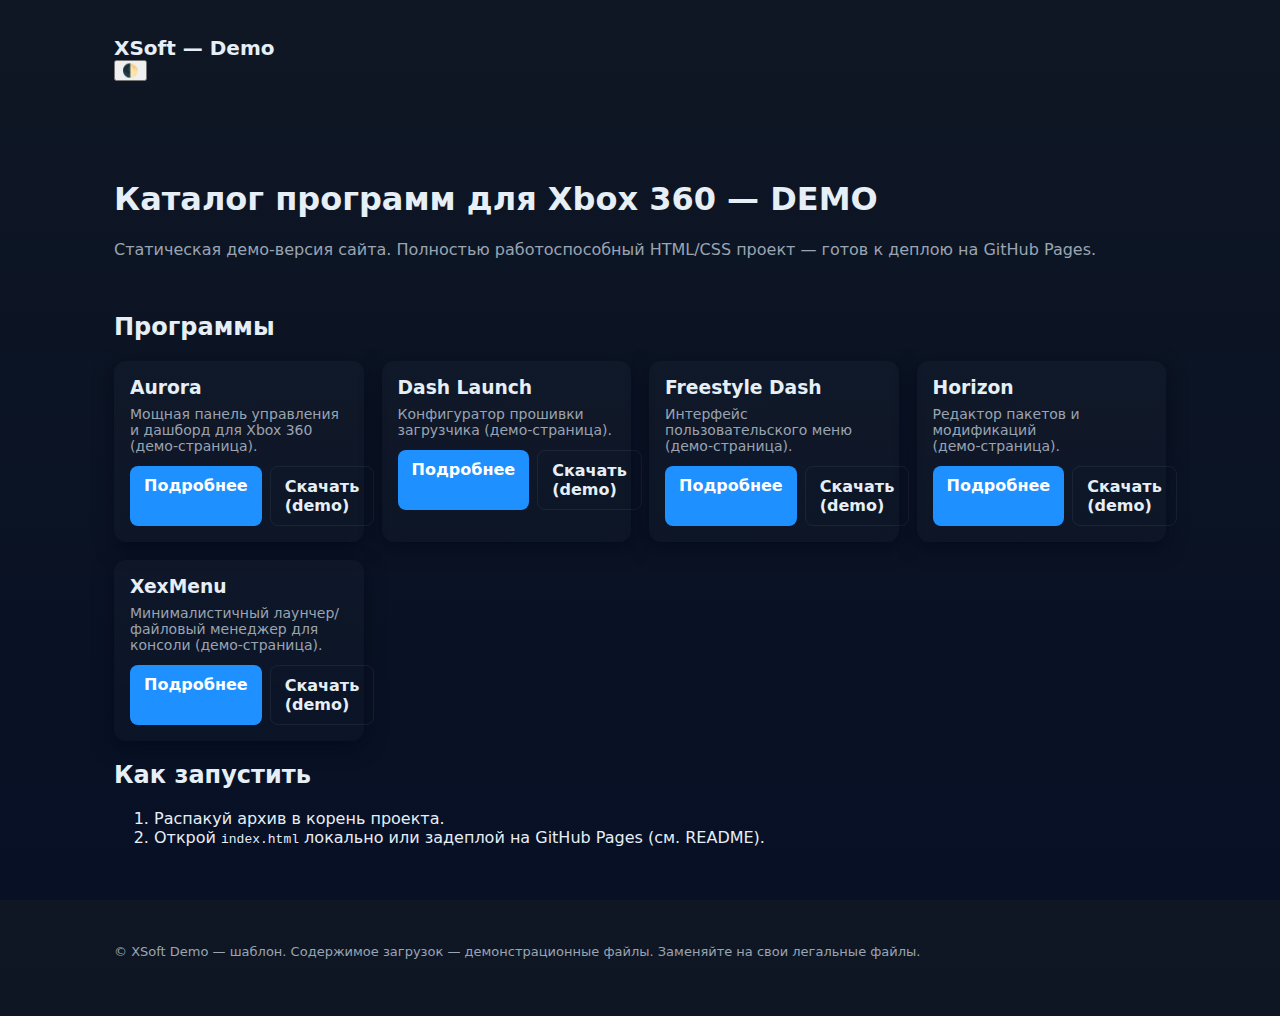
<file: index.html>
<!doctype html>
<html lang="ru">
<head>
  <meta charset="utf-8" />
  <meta name="viewport" content="width=device-width,initial-scale=1" />
  <title>XSoft — Каталог</title>
  <meta name="description" content="Демо-версия каталога программ XSoft — статический сайт, готовый для GitHub Pages."/>
  <link rel="stylesheet" href="assets/styles/main.css" />
</head>
<body>
  <header class="site-header">
    <div class="container">
      <a class="brand" href="index.html">XSoft — Demo</a>
      <nav class="nav">
        <button id="theme-toggle" aria-label="Переключить тему">🌓</button>
      </nav>
    </div>
  </header>

  <main class="container">
    <section class="hero">
      <h1>Каталог программ для Xbox 360 — DEMO</h1>
      <p class="lead">Статическая демо‑версия сайта. Полностью работоспособный HTML/CSS проект — готов к деплою на GitHub Pages.</p>
    </section>

    <section>
      <h2>Программы</h2>
      <div class="grid">
        <article class="card">
          <h3>Aurora</h3>
          <p>Мощная панель управления и дашборд для Xbox 360 (демо‑страница).</p>
          <div class="card-actions">
            <a class="btn" href="aurora.html">Подробнее</a>
            <a class="btn ghost" href="assets/downloads/aurora-demo.zip" download>Скачать (demo)</a>
          </div>
        </article>

        <article class="card">
          <h3>Dash Launch</h3>
          <p>Конфигуратор прошивки загрузчика (демо‑страница).</p>
          <div class="card-actions">
            <a class="btn" href="dash_launch.html">Подробнее</a>
            <a class="btn ghost" href="assets/downloads/dash-launch-demo.zip" download>Скачать (demo)</a>
          </div>
        </article>

        <article class="card">
          <h3>Freestyle Dash</h3>
          <p>Интерфейс пользовательского меню (демо‑страница).</p>
          <div class="card-actions">
            <a class="btn" href="freestyle_dash.html">Подробнее</a>
            <a class="btn ghost" href="assets/downloads/freestyle-demo.zip" download>Скачать (demo)</a>
          </div>
        </article>

        <article class="card">
          <h3>Horizon</h3>
          <p>Редактор пакетов и модификаций (демо‑страница).</p>
          <div class="card-actions">
            <a class="btn" href="horizon.html">Подробнее</a>
            <a class="btn ghost" href="assets/downloads/horizon-demo.zip" download>Скачать (demo)</a>
          </div>
        </article>

        <article class="card">
          <h3>XexMenu</h3>
          <p>Минималистичный лаунчер/файловый менеджер для консоли (демо‑страница).</p>
          <div class="card-actions">
            <a class="btn" href="xexmenu.html">Подробнее</a>
            <a class="btn ghost" href="assets/downloads/xexmenu-demo.zip" download>Скачать (demo)</a>
          </div>
        </article>
      </div>
    </section>

    <section>
      <h2>Как запустить</h2>
      <ol>
        <li>Распакуй архив в корень проекта.</li>
        <li>Открой <code>index.html</code> локально или задеплой на GitHub Pages (см. README).</li>
      </ol>
    </section>
  </main>

  <footer class="site-footer">
    <div class="container">
      <p>© XSoft Demo — шаблон. Содержимое загрузок — демонстрационные файлы. Заменяйте на свои легальные файлы.</p>
    </div>
  </footer>

  <script src="assets/js/main.js"></script>
</body>
</html>
</file>
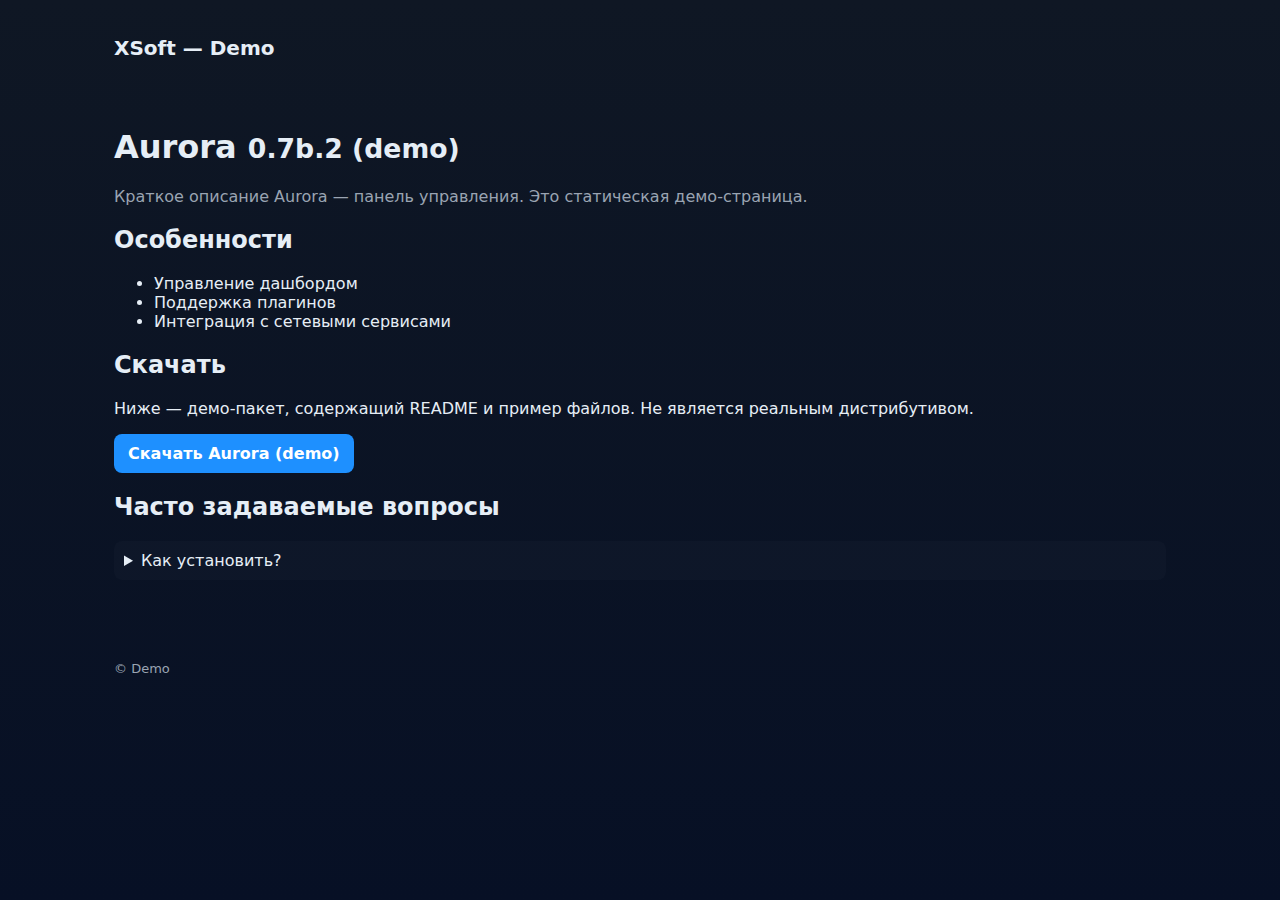
<file: aurora.html>
<!doctype html>
<html lang="ru">
<head>
  <meta charset="utf-8" />
  <meta name="viewport" content="width=device-width,initial-scale=1" />
  <title>Aurora — XSoft Demo</title>
  <link rel="stylesheet" href="assets/styles/main.css" />
</head>
<body>
  <header class="site-header">
    <div class="container">
      <a class="brand" href="index.html">XSoft — Demo</a>
    </div>
  </header>

  <main class="container">
    <article class="product">
      <h1>Aurora <small>0.7b.2 (demo)</small></h1>
      <p class="lead">Краткое описание Aurora — панель управления. Это статическая демо‑страница.</p>

      <section>
        <h2>Особенности</h2>
        <ul>
          <li>Управление дашбордом</li>
          <li>Поддержка плагинов</li>
          <li>Интеграция с сетевыми сервисами</li>
        </ul>
      </section>

      <section>
        <h2>Скачать</h2>
        <p>Ниже — демо‑пакет, содержащий README и пример файлов. Не является реальным дистрибутивом.</p>
        <a class="btn" href="assets/downloads/aurora-demo.zip" download>Скачать Aurora (demo)</a>
      </section>

      <section>
        <h2>Часто задаваемые вопросы</h2>
        <details><summary>Как установить?</summary>
        <p>Это демо. В реальном проекте инструкция по установке должна идти с оригинальным архивом.</p>
        </details>
      </section>
    </article>
  </main>

  <footer class="site-footer">
    <div class="container">
      <p>© Demo</p>
    </div>
  </footer>

  <script src="assets/js/main.js"></script>
</body>
</html>
</file>
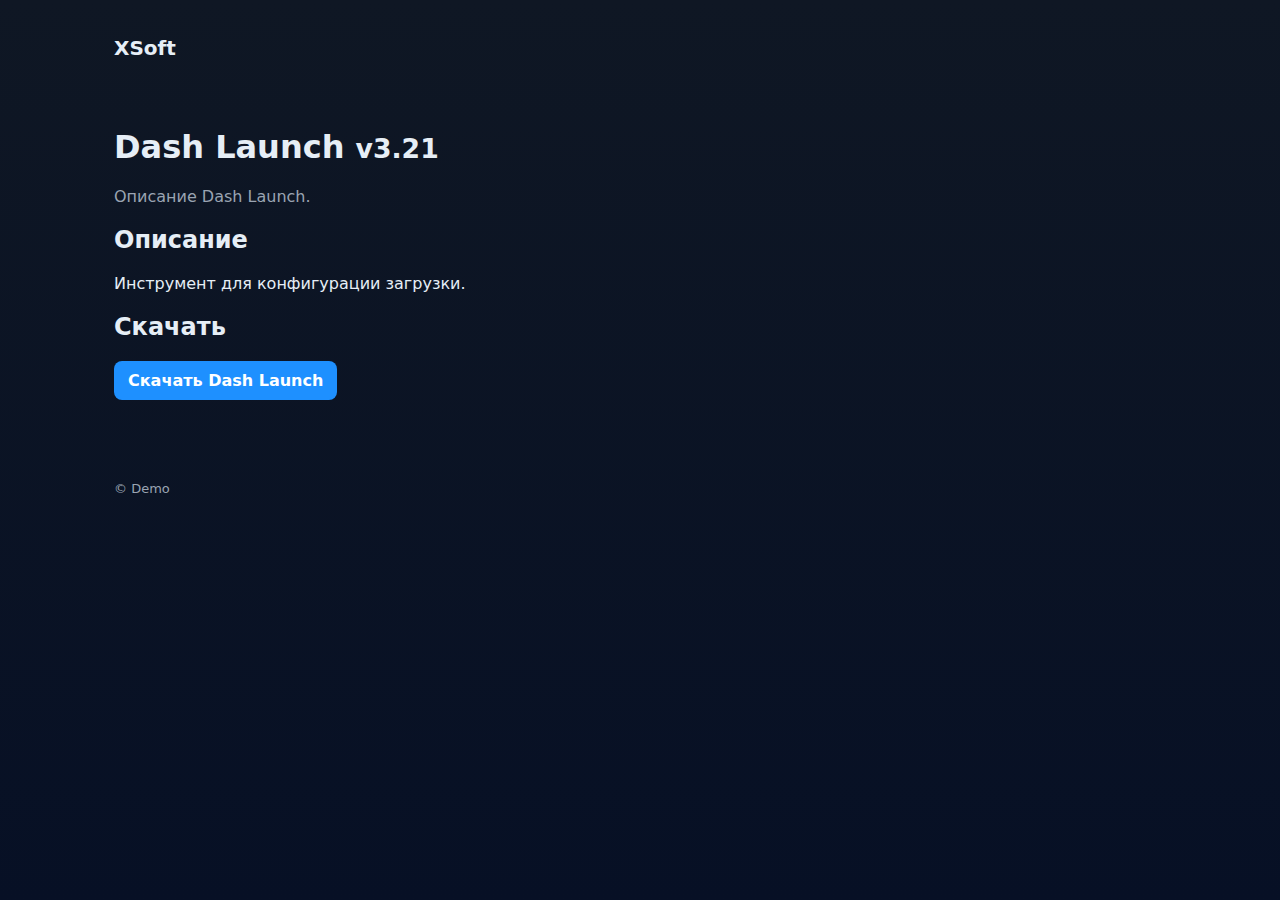
<file: dash_launch.html>
<!doctype html>
<html lang="ru">
<head>
  <meta charset="utf-8" />
  <meta name="viewport" content="width=device-width,initial-scale=1" />
  <title>Dash Launch — XSoft</title>
  <link rel="stylesheet" href="assets/styles/main.css" />
</head>
<body>
  <header class="site-header"><div class="container"><a class="brand" href="index.html">XSoft</a></div></header>
  <main class="container">
    <article class="product">
      <h1>Dash Launch <small>v3.21</small></h1>
      <p class="lead">Описание Dash Launch.</p>

      <section><h2>Описание</h2><p>Инструмент для конфигурации загрузки.</p></section>

      <section>
        <h2>Скачать</h2>
        <a class="btn" href="assets/downloads/dash_launch_v3.21.zip" download>Скачать Dash Launch</a>
      </section>
    </article>
  </main>
  <footer class="site-footer"><div class="container"><p>© Demo</p></div></footer>
  <script src="assets/js/main.js"></script>
</body>
</html>
</file>
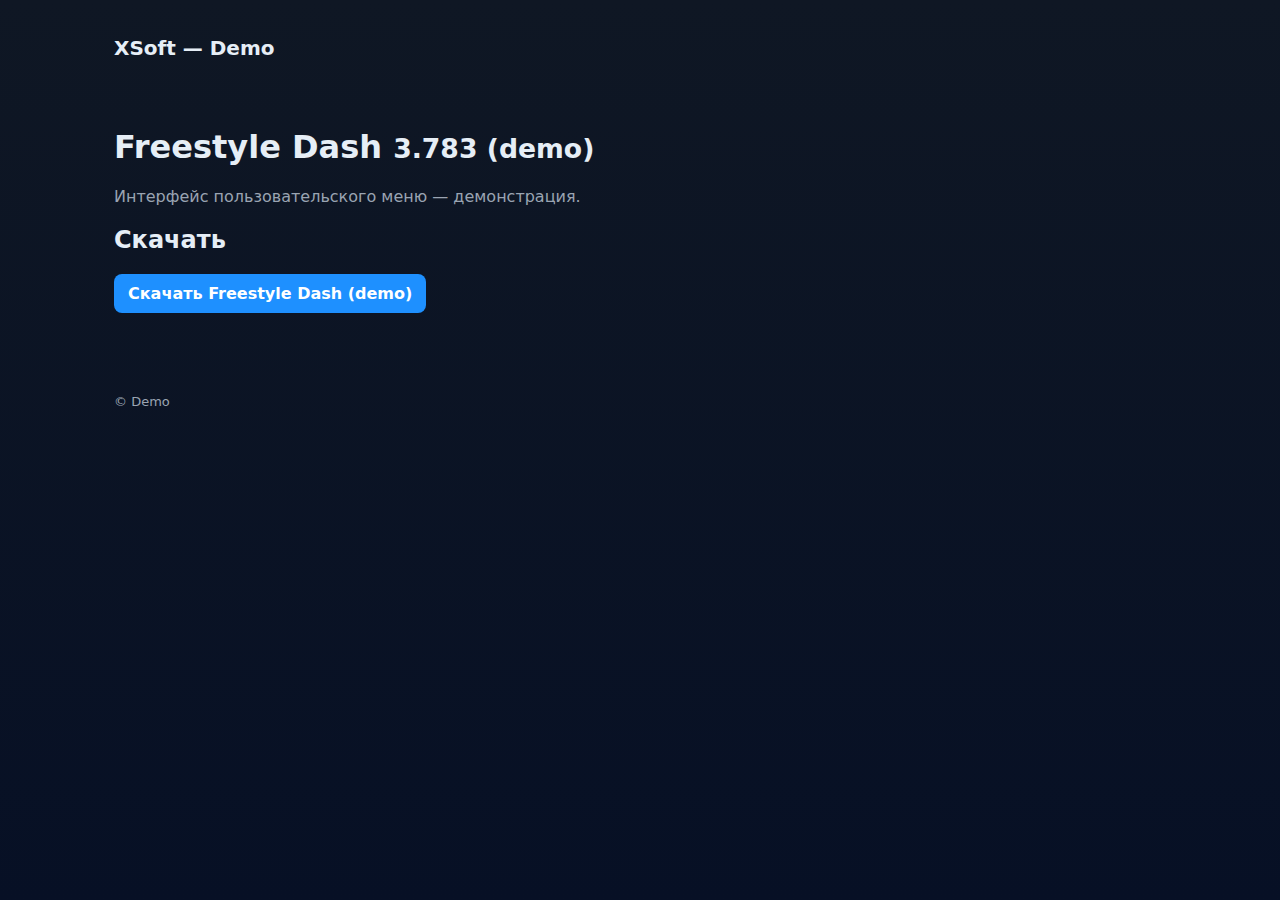
<file: freestyle_dash.html>
<!doctype html>
<html lang="ru">
<head>
  <meta charset="utf-8" />
  <meta name="viewport" content="width=device-width,initial-scale=1" />
  <title>Freestyle Dash — XSoft Demo</title>
  <link rel="stylesheet" href="assets/styles/main.css" />
</head>
<body>
  <header class="site-header"><div class="container"><a class="brand" href="index.html">XSoft — Demo</a></div></header>
  <main class="container">
    <article class="product">
      <h1>Freestyle Dash <small>3.783 (demo)</small></h1>
      <p class="lead">Интерфейс пользовательского меню — демонстрация.</p>
      <section>
        <h2>Скачать</h2>
        <a class="btn" href="assets/downloads/freestyle-demo.zip" download>Скачать Freestyle Dash (demo)</a>
      </section>
    </article>
  </main>
  <footer class="site-footer"><div class="container"><p>© Demo</p></div></footer>
  <script src="assets/js/main.js"></script>
</body>
</html>
</file>
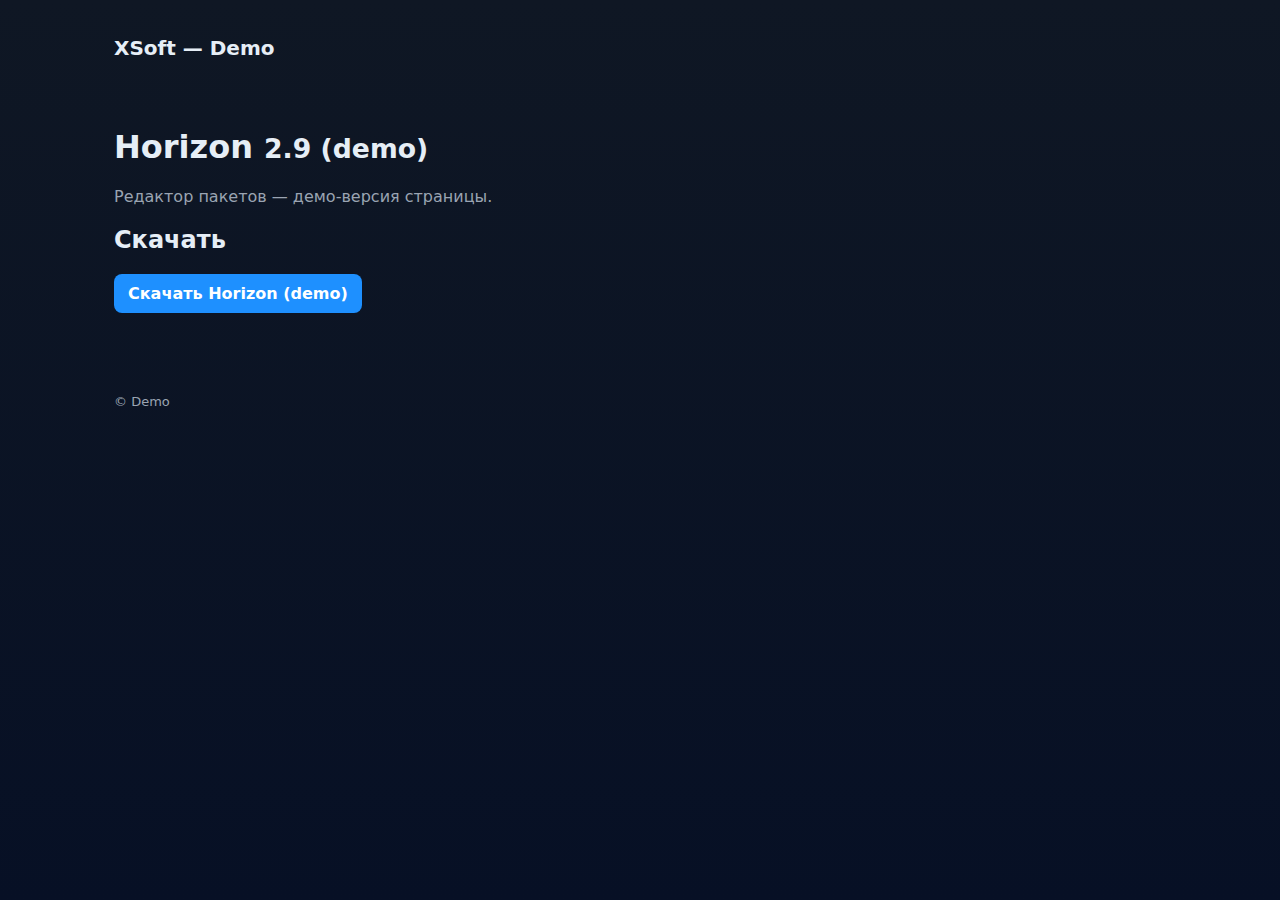
<file: horizon.html>
<!doctype html>
<html lang="ru">
<head>
  <meta charset="utf-8" />
  <meta name="viewport" content="width=device-width,initial-scale=1" />
  <title>Horizon — XSoft Demo</title>
  <link rel="stylesheet" href="assets/styles/main.css" />
</head>
<body>
  <header class="site-header"><div class="container"><a class="brand" href="index.html">XSoft — Demo</a></div></header>
  <main class="container">
    <article class="product">
      <h1>Horizon <small>2.9 (demo)</small></h1>
      <p class="lead">Редактор пакетов — демо‑версия страницы.</p>
      <section>
        <h2>Скачать</h2>
        <a class="btn" href="assets/downloads/horizon-demo.zip" download>Скачать Horizon (demo)</a>
      </section>
    </article>
  </main>
  <footer class="site-footer"><div class="container"><p>© Demo</p></div></footer>
  <script src="assets/js/main.js"></script>
</body>
</html>
</file>
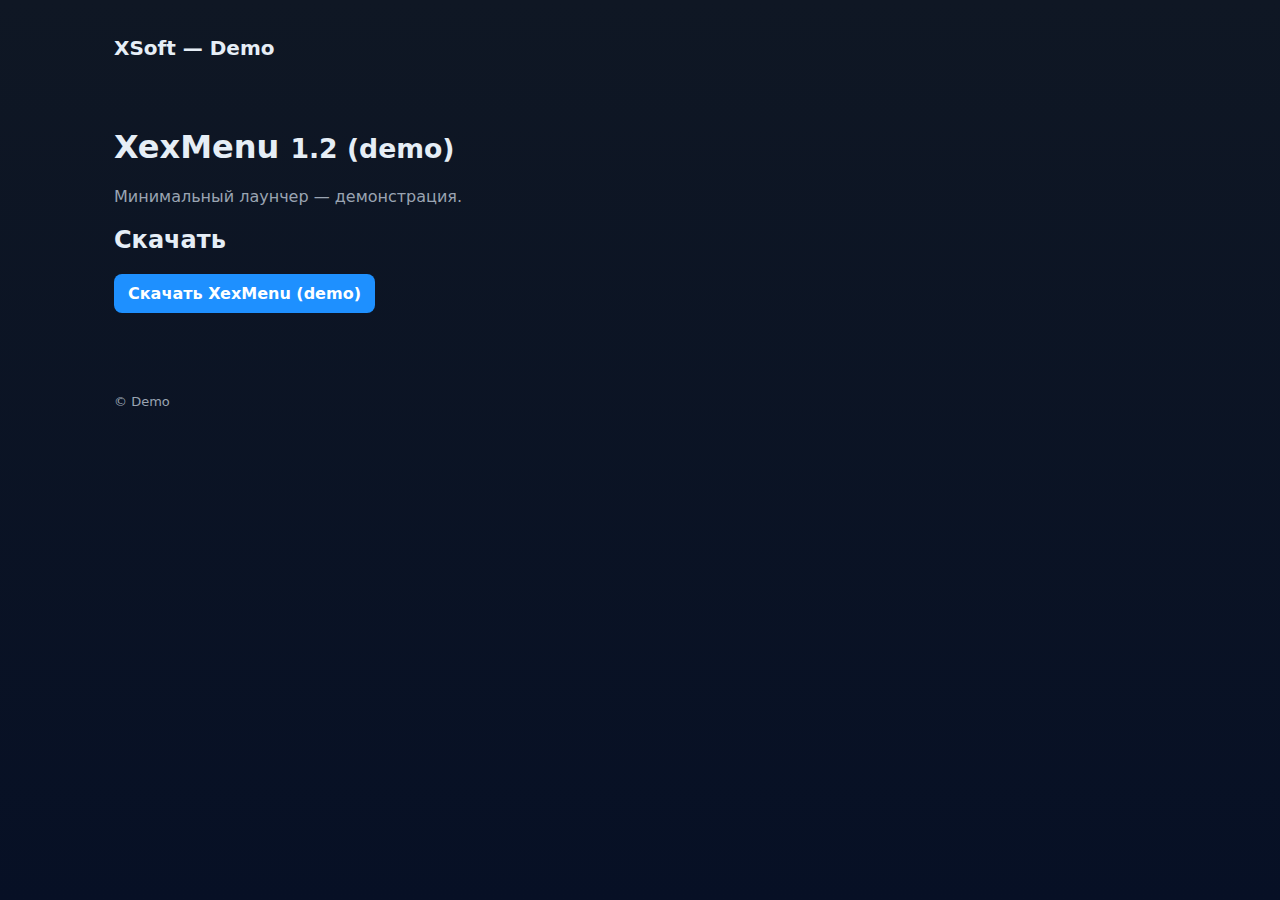
<file: xexmenu.html>
<!doctype html>
<html lang="ru">
<head>
  <meta charset="utf-8" />
  <meta name="viewport" content="width=device-width,initial-scale=1" />
  <title>XexMenu — XSoft Demo</title>
  <link rel="stylesheet" href="assets/styles/main.css" />
</head>
<body>
  <header class="site-header"><div class="container"><a class="brand" href="index.html">XSoft — Demo</a></div></header>
  <main class="container">
    <article class="product">
      <h1>XexMenu <small>1.2 (demo)</small></h1>
      <p class="lead">Минимальный лаунчер — демонстрация.</p>
      <section>
        <h2>Скачать</h2>
        <a class="btn" href="assets/downloads/xexmenu-demo.zip" download>Скачать XexMenu (demo)</a>
      </section>
    </article>
  </main>
  <footer class="site-footer"><div class="container"><p>© Demo</p></div></footer>
  <script src="assets/js/main.js"></script>
</body>
</html>
</file>
<file: assets/styles/main.css>
/* main.css — современный минималистичный стиль, production-ready
   - responsive grid
   - переменные для быстрого изменения темы
   - базовая типографика и кнопки */
:root{
  --bg:#0f1724;
  --card:#0b1220;
  --muted:#9aa4b2;
  --accent:#1e90ff;
  --text:#e6eef6;
  --radius:12px;
}
*{box-sizing:border-box}
html,body{height:100%}
body{
  margin:0;
  font-family: Inter, system-ui, -apple-system, "Segoe UI", Roboto, "Helvetica Neue", Arial;
  background:linear-gradient(180deg,var(--bg) 0%, #071025 100%);
  color:var(--text);
  -webkit-font-smoothing:antialiased;
}
.container{max-width:1100px;margin:0 auto;padding:24px}
.site-header{background:transparent;padding:12px 0}
.brand{font-weight:700;color:var(--text);text-decoration:none;font-size:20px}
.hero{padding:18px 0}
.lead{color:var(--muted);margin-top:6px}
.grid{display:grid;grid-template-columns:repeat(auto-fit,minmax(220px,1fr));gap:18px;margin-top:16px}
.card{background:linear-gradient(180deg, rgba(255,255,255,0.02), rgba(255,255,255,0.01));padding:16px;border-radius:var(--radius);box-shadow:0 6px 20px rgba(2,6,23,0.6)}
.card h3{margin:0 0 8px 0}
.card p{margin:0;color:var(--muted);font-size:14px}
.card-actions{display:flex;gap:8px;margin-top:12px}
.btn{display:inline-block;padding:10px 14px;background:var(--accent);color:#fff;text-decoration:none;border-radius:8px;font-weight:600}
.btn.ghost{background:transparent;border:1px solid rgba(255,255,255,0.06);color:var(--text)}
.site-footer{padding:20px 0;color:var(--muted);font-size:13px}
.product h1{margin-top:8px}
details{background:rgba(255,255,255,0.02);padding:10px;border-radius:8px}
@media (max-width:600px){
  .container{padding:12px}
  .brand{font-size:18px}
}
/* Light-theme modifier (can be toggled by JS) */
.light{
  --bg: #f6f8fb;
  --card:#ffffff;
  --muted:#4b5563;
  --accent:#0b69ff;
  --text:#051225;
  background:linear-gradient(180deg,var(--bg) 0%, #e8eefb 100%);
}
</file>
